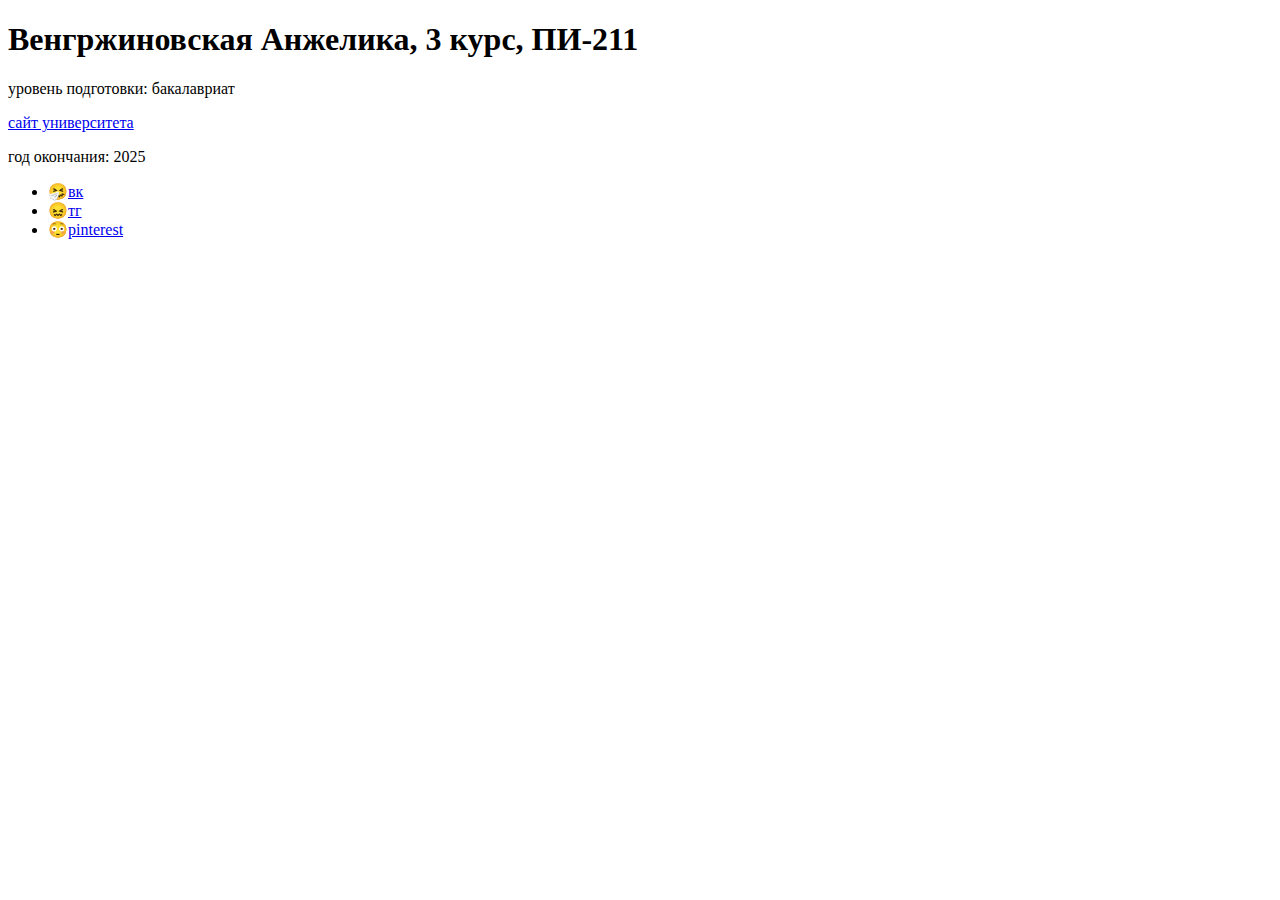
<file: index.html>
<!DOCTYPE html>
<html lang="en">
<head>
    <meta charset="UTF-8">
    <title>Lab 1</title>
</head>
<body>
<h1>Венгржиновская Анжелика, 3 курс, ПИ-211</h1>
<p>уровень подготовки: бакалавриат</p>
<a href="https://kemsu.ru/">сайт университета</a>
<p>год окончания: 2025</p>
<ul>
    <li><span>🤧</span><a href="https://vk.com/kunjjutt">вк</a></li>
    <li><span>😖</span><a href="https://t.me/kunjjutt">тг</a></li>
    <li><span>😳</span><a href="https://ru.pinterest.com/moldycookies/">pinterest</a></li>
</ul>
</body>
</html>
</file>
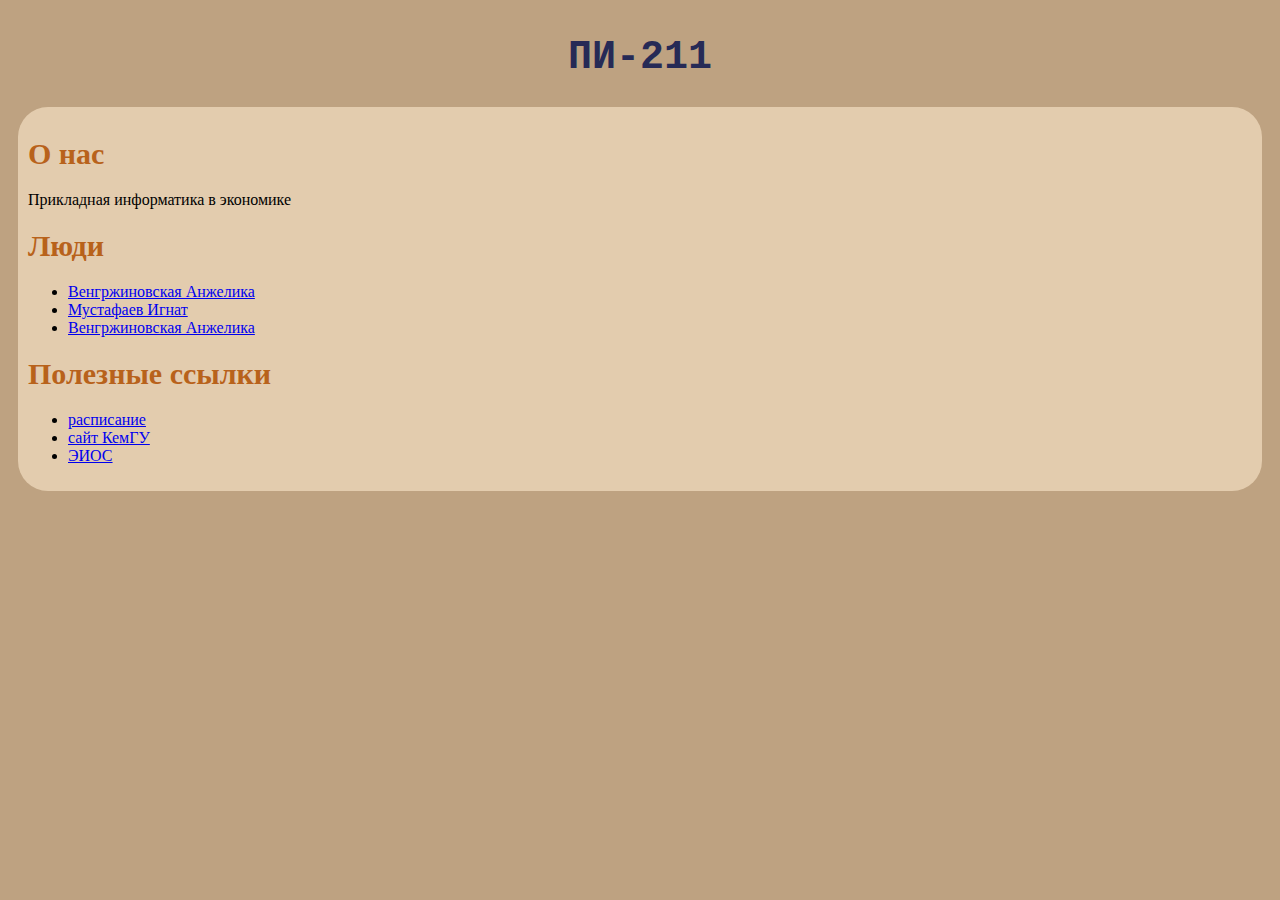
<file: about_group.html>
<!DOCTYPE html>
<html lang="en">
<head>
    <link rel="stylesheet" href="style.css">
    <meta charset="UTF-8">
    <title>ПИ-211</title>
</head>
<body class="about_me">
<h1 class="big_title">ПИ-211</h1>
<div>
    <h1 class="small_title">О нас</h1>
    <p>Прикладная информатика в экономике</p>
    <h1 class="small_title">Люди</h1>
    <ul>
        <li><a href="https://vk.com/kunjjutt">Венгржиновская Анжелика</a></li>
        <li><a href="https://vk.com/tusxxx">Мустафаев Игнат</a></li>
        <li><a href="https://vk.com/kunjjutt">Венгржиновская Анжелика</a></li>
    </ul>
    <h1 class="small_title">Полезные ссылки</h1>
    <ul>
        <li><a href="https://kemsu.ru/education/schedule/">расписание</a></li>
        <li><a href="https://kemsu.ru/">сайт КемГУ</a></li>
        <li><a href="https://eios.kemsu.ru/a/eios/personal-area">ЭИОС</a></li>
    </ul>
</div>
</body>
</html>
</file>
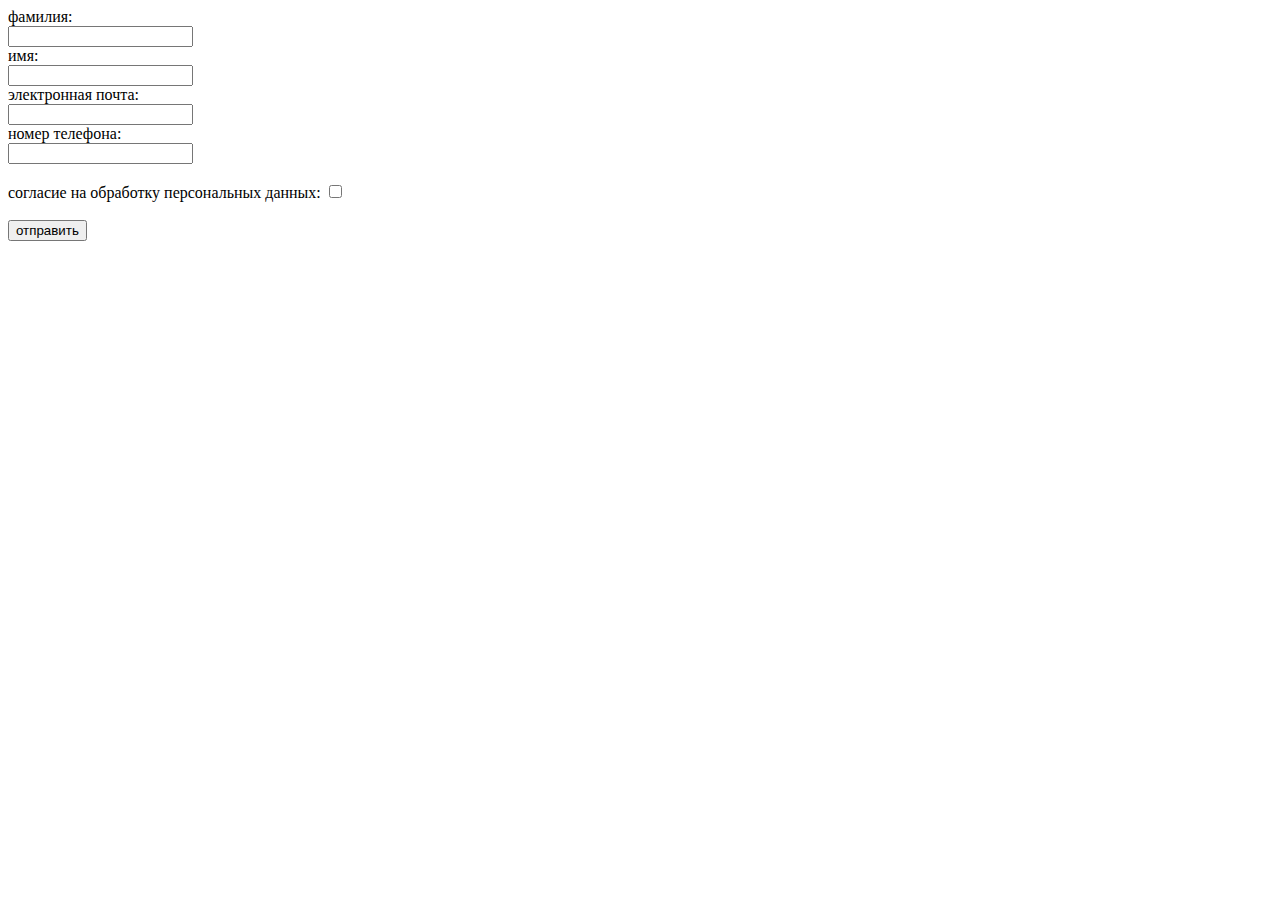
<file: contact_me.html>
<!DOCTYPE html>
<html lang="en">
<head>
    <meta charset="UTF-8">
    <title>contact me</title>
</head>
<body class = "about_me">
<form action="https://form_submitted.com">
    <label for="last_name">фамилия:</label><br>
    <input id="last_name" name="last_name" type="text"><br>

    <label for="name">имя:</label><br>
    <input id="name" name="name" type="text"><br>

    <label for="email">электронная почта:</label><br>
    <input id="email" name="email" type="text"><br>

    <label for="phone">номер телефона:</label><br>
    <input id="phone" name="phone" type="text"><br><br>

    <label for="agreement">согласие на обработку персональных данных:</label>
    <input id="agreement" name="agreement" type="checkbox"><br><br>

    <input type="submit" id="submit" value="отправить">
</form>
</body>
</html>
</file>
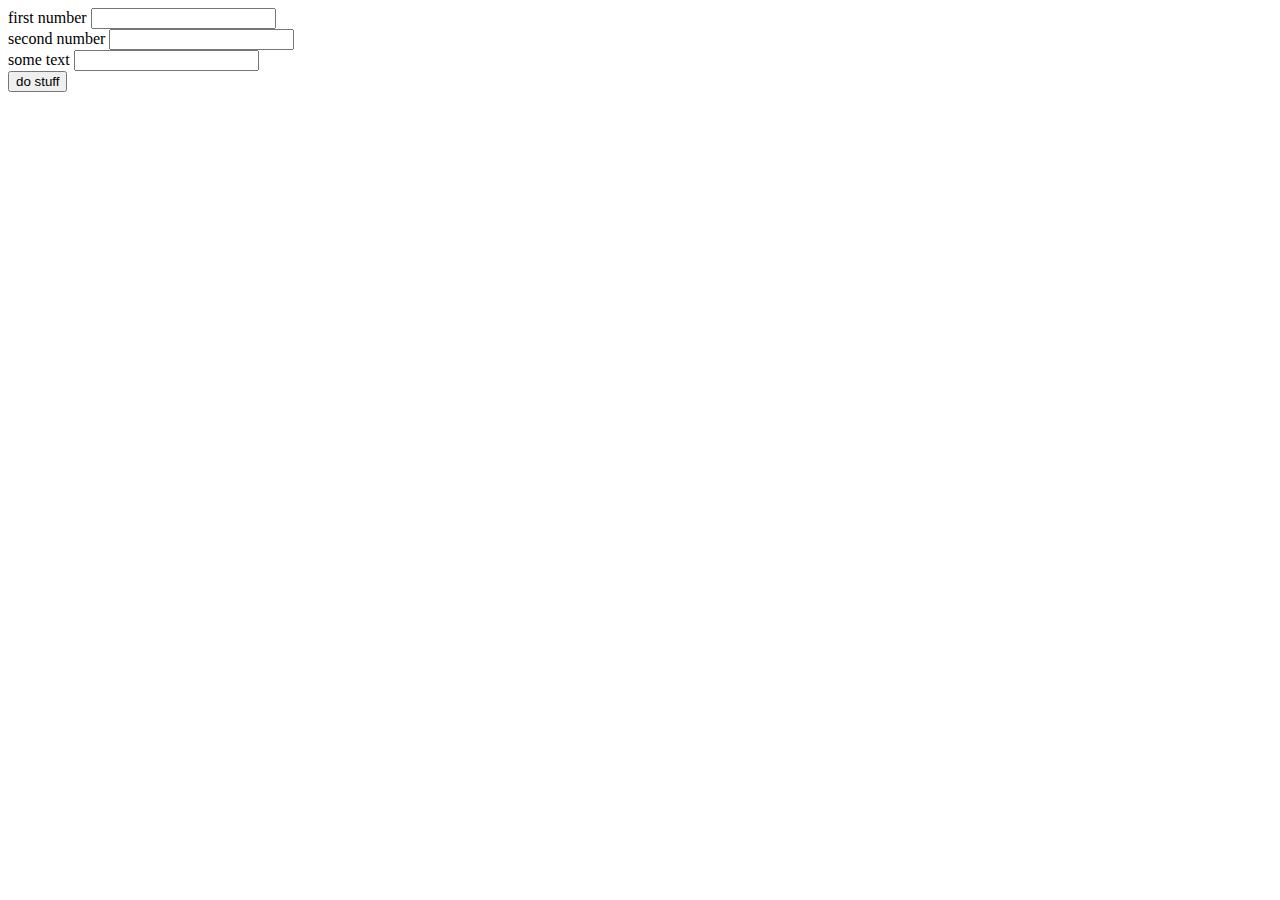
<file: js_lab.html>
<!DOCTYPE html>
<html lang="en">
<head>
    <meta charset="UTF-8">
    <script type="module" src="scripts.js"></script>
    <title>js</title>
<body>
<label for="firstNumber" class="col-3 col-form-label">first number</label>
<input id="firstNumber" name="firstNumber" type="number"><br>
<label for="secondNumber" class="col-3 col-form-label">second number</label>
<input id="secondNumber" name="secondNumber" type="number"><br>
<label for="someString" class="col-3 col-form-label">some text</label>
<input id="someString" name="someString" type="text"><br>
<button id="actionButton">do stuff</button>
</body>
</html>
</file>
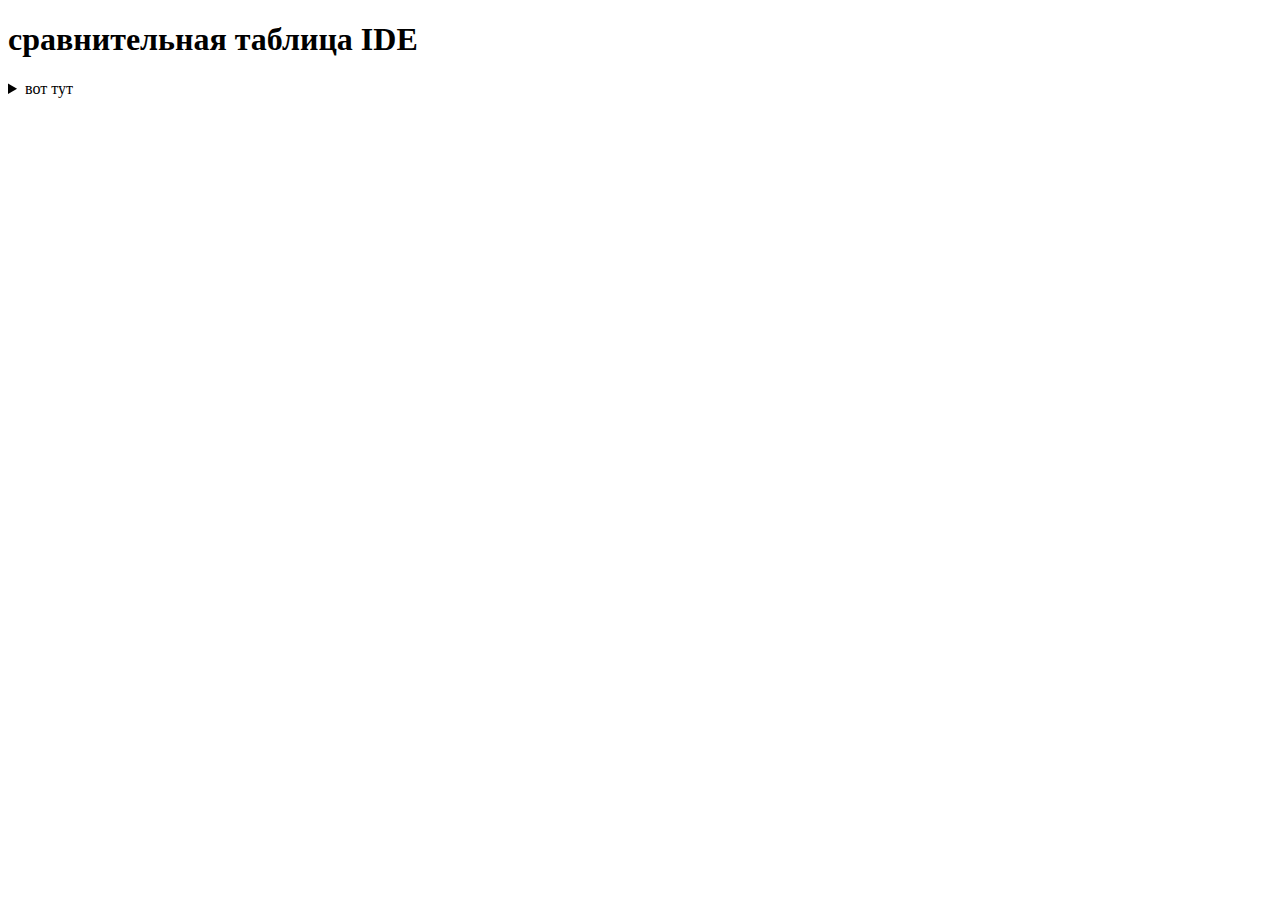
<file: table.html>
<!DOCTYPE html>
<html lang="en">
<head>
    <meta charset="UTF-8">
    <title>table</title>
</head>
<body>
<h1>сравнительная таблица IDE</h1>
<details>
    <summary>вот тут</summary>
    <table align="center">
        <thead>
        <tr>
            <th>IDE</th>
            <th>Cost</th>
            <th>Supported Languages</th>
            <th>Use Cases</th>
            <th>Features</th>
        </tr>
        </thead>
        <tbody align="center">
        <tr>
            <td>Visual Studio</td>
            <td>Paid</td>
            <td>C++, C#, F#, VB.NET, JavaScript, TypeScript, Python, HTML, CSS, SQL, and more</td>
            <td>can increase productivity tremendously</td>
            <td>CodeLens</td>
        </tr>
        <tr>
            <td>IntelliJ IDEA</td>
            <td>Freemium</td>
            <td>Java, Kotlin, Groovy, Scala, JavaScript, TypeScript, HTML, CSS, and more</td>
            <td>a popular choice for Java developers</td>
            <td>Refactoring</td>
        </tr>
        <tr>
            <td>Android Studio</td>
            <td>Free</td>
            <td>Java, Kotlin, C++, and more</td>
            <td>is the official IDE for Android app development</td>
            <td>Layout Editor</td>
        </tr>
        <tr>
            <td>WebStorm</td>
            <td>Paid</td>
            <td>JavaScript, TypeScript, HTML, CSS, and more</td>
            <td>is a popular choice for web developers</td>
            <td>Code Quality Analysis</td>
        </tr>
        <tr>
            <td>VSCode</td>
            <td>Free</td>
            <td>JavaScript, TypeScript, Python, HTML, CSS, and more</td>
            <td>is particularly popular among web developers</td>
            <td>IntelliSense</td>
        </tr>
        </tbody>
    </table>
</details>
</body>
</html>
</file>
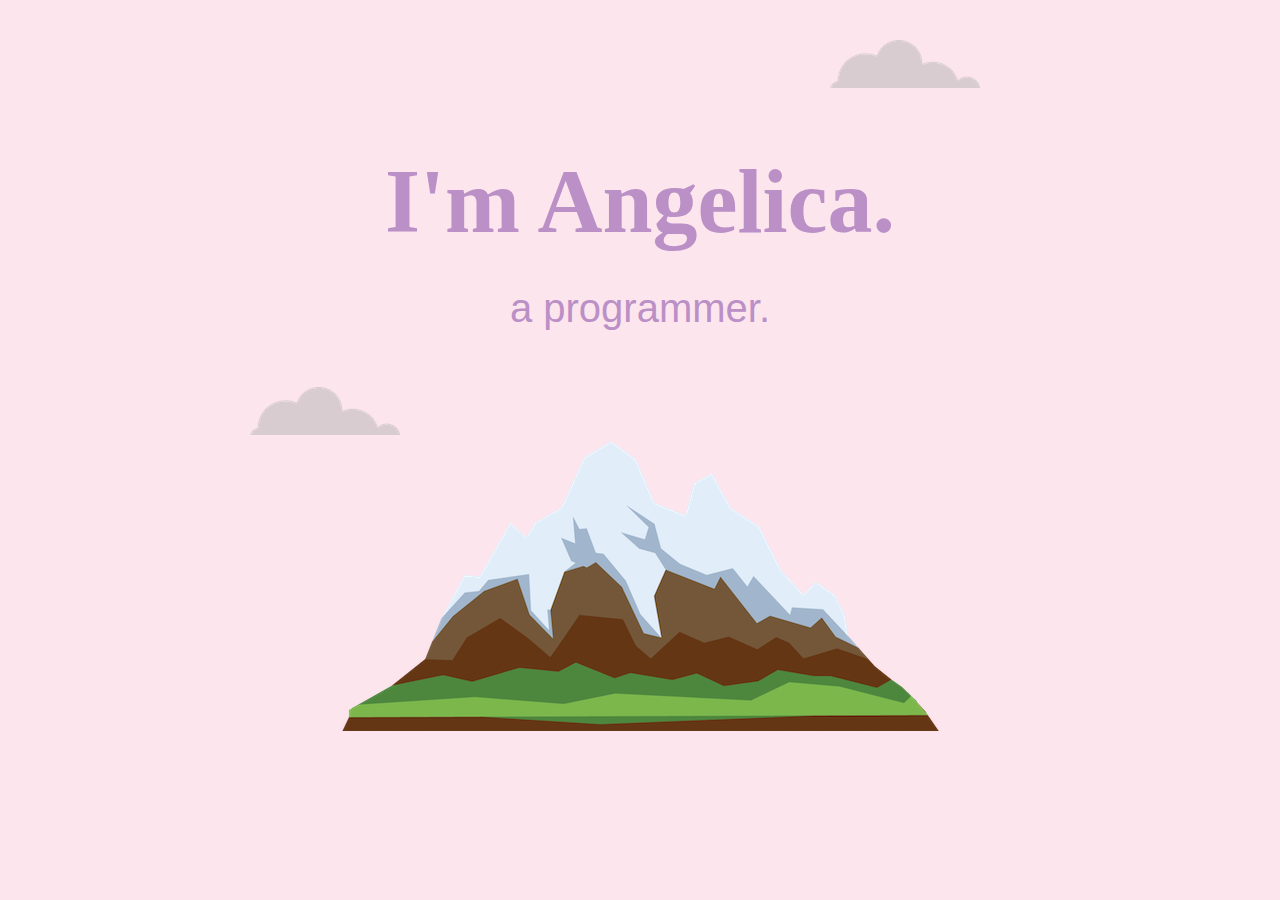
<file: cloud_lab/clouds.html>
<!DOCTYPE html>
<html lang="en">
<head>
    <link rel="stylesheet" href="style.css">
    <meta charset="UTF-8">
    <title>clouds</title>
</head>
<body class="sky">
<div class="top-container">
    <img class="top-cloud" src="images/cloud.png" alt="cloud">
    <div class="title-text">
        <h1>I'm Angelica.</h1>
        <h2>a <span class="pro">pro</span>grammer.</h2>
    </div>
    <img class="bottom-cloud" src="images/cloud.png" alt="cloud">
    <img class="mountain" src="images/mountain.png" alt="mountain-img">
</div>
</body>
</html>
</file>
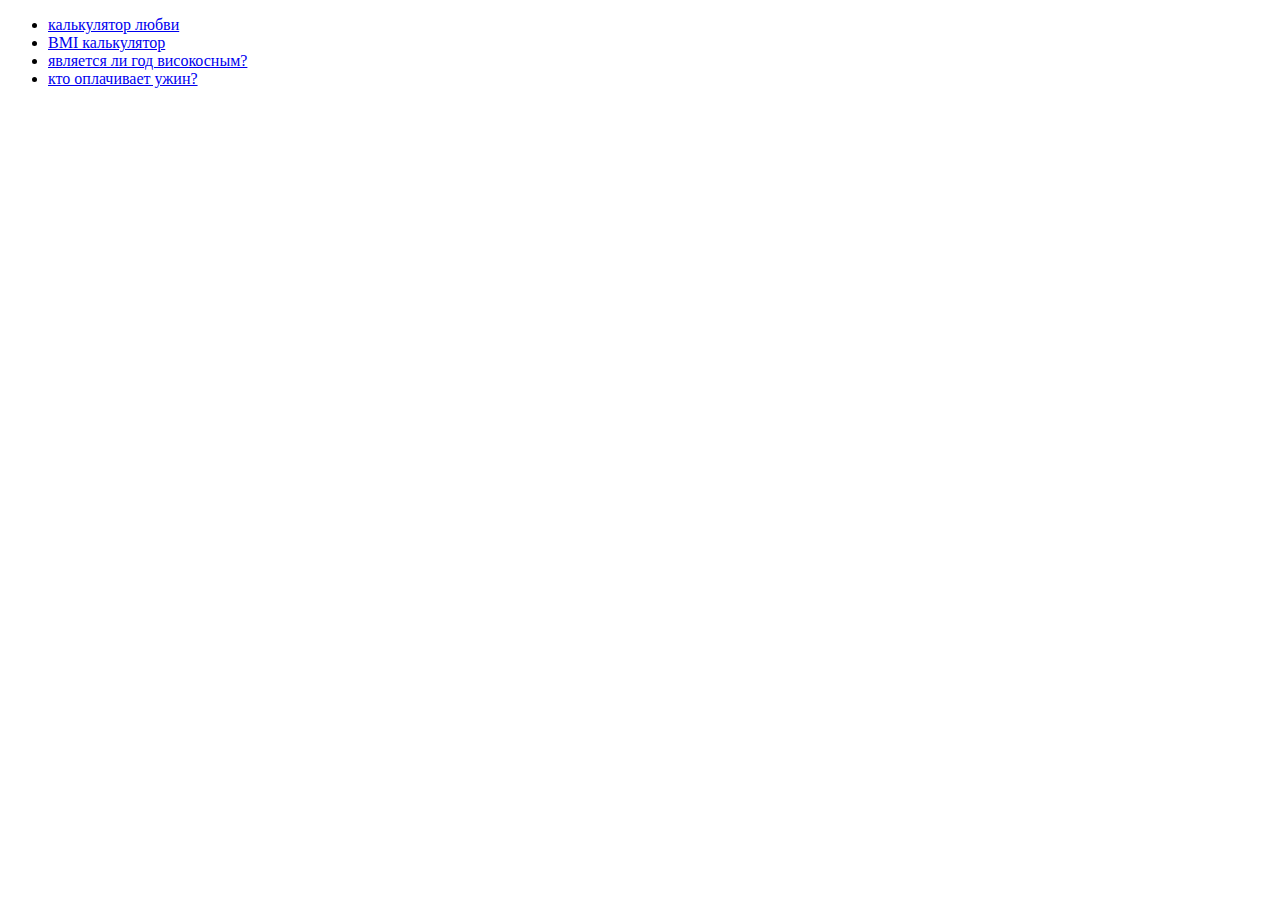
<file: lab8/tasks_list.html>
<!DOCTYPE html>
<html lang="en">
<head>
    <meta charset="UTF-8">
    <title>tasks</title>
</head>
<body>
<ul>
    <li><a href="loveCalculator/love.html">калькулятор любви</a></li>
    <li><a href="bmiCalculator/bmi.html">BMI калькулятор</a></li>
    <li><a href="leapYearCalculator/leap_year.html">является ли год високосным?</a></li>
    <li><a href="dinnerCalculator/dinner.html">кто оплачивает ужин?</a></li>
</ul>
</body>
</html>
</file>
<file: style.css>
.about_me {
    background-color: #bea281;
    align-content: end;
}

.big_title {
    font-size: 40px;
    text-align: center;
    font-family: "Lucida Console", "Courier New", monospace;
    color: #262A56;
}

.small_title {
    font-size: 30px;
    color: #B8621B;
}

div {
    background-color: #E3CCAE;
    border-radius: 30px;
    padding: 10px;
    margin: 10px;
}
</file>
<file: cloud_lab/style.css>
h1 {
    color: #ba90c6;
    font-size: 5.625rem;
    margin: 50px auto 0 auto;
    font-family: 'Sacramento', cursive;
}

h2 {
    color: #ba90c6;
    font-family: 'Montserrat', sans-serif;
    font-size: 2.5rem;
    font-weight: normal;
    padding-bottom: 10px;
}

.sky {
    background-color: #fde5ee;
    margin: 0;
    text-align: center;
    font-family: 'Merriweather', serif;
}

.top-container {
    background-color: #fde5ee;
    position: relative;
    padding-top: 100px;
}

.top-cloud {
    position: absolute;
    right: 300px;
    top: 40px;
}

.bottom-cloud {
    position: absolute;
    left: 250px;
    bottom: 300px;
}
</file>
